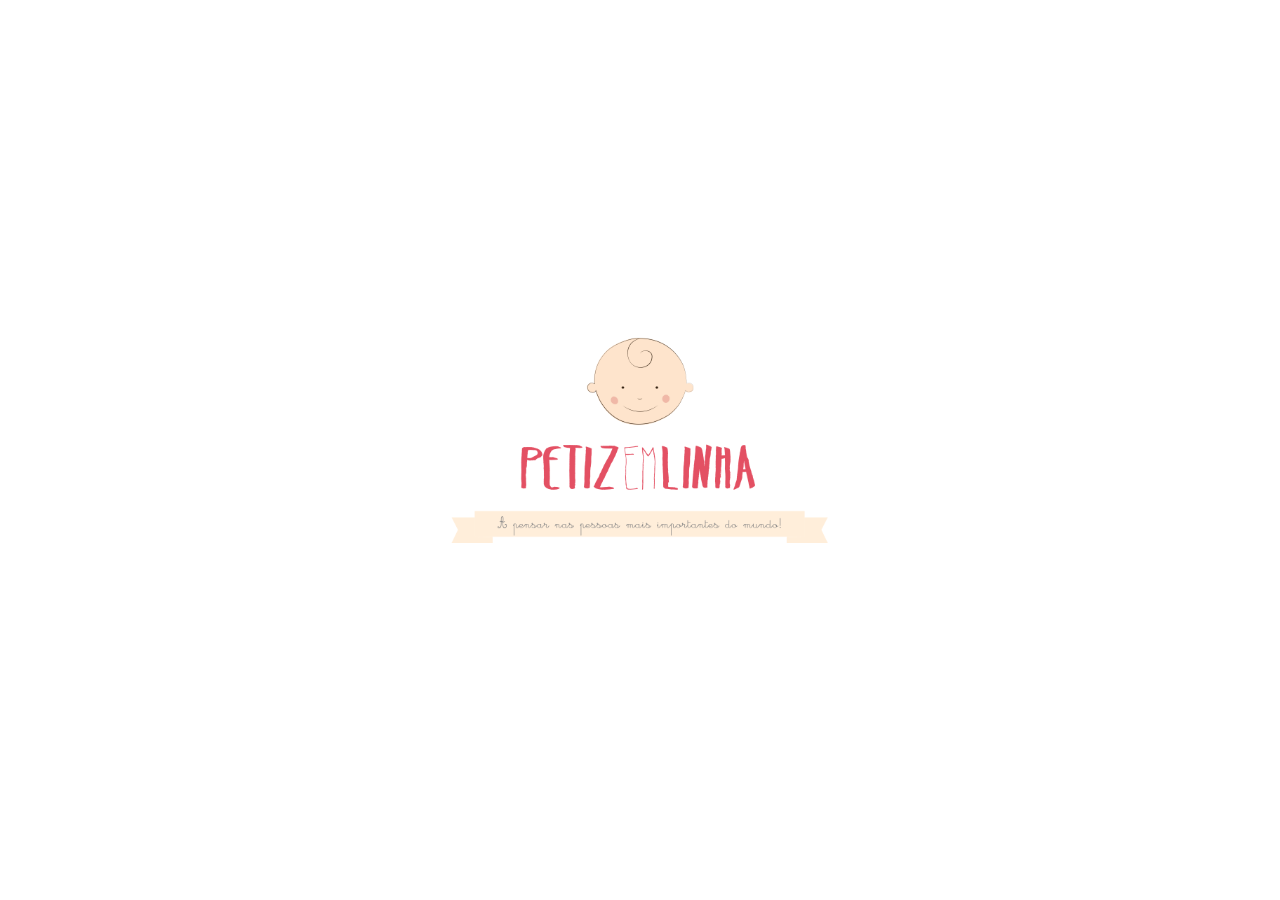
<file: index.html>
<!DOCTYPE html>
<html lang="pt">
<head>
    <meta charset="UTF-8">
    <meta name="viewport" content="width=device-width, initial-scale=1.0">
    <title>PetizEmLinha</title>
    <link rel="stylesheet" href="style.css">
</head>
<body>
    <div class="loading-screen" id="loading-screen">
        <img src="assets/logo.png" alt="Logo PetizEmLinha">
    </div>

    <div class="main-page" id="main-page">
        <img src="assets/logo.png" alt="Logo PetizEmLinha">
        <button onclick="window.location.href='login/index.html'">Entrar como Cliente</button>
        <button onclick="window.location.href='login/index.html'">Entrar como Babysitter</button>
    </div>

    <script src="script.js"></script>
</body>
</html>
</file>
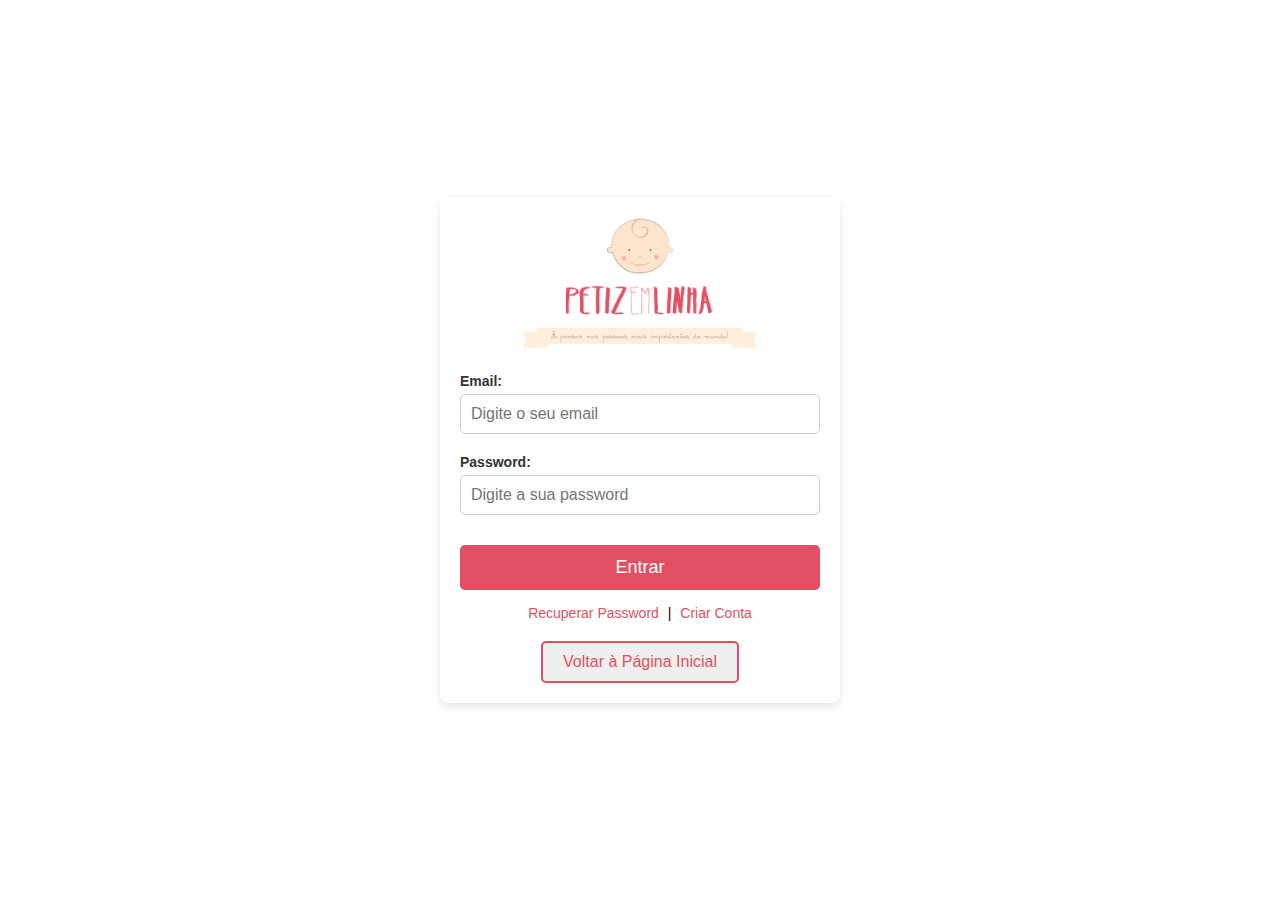
<file: login/index.html>
<!DOCTYPE html>
<html lang="pt">
<head>
    <meta charset="UTF-8">
    <meta name="viewport" content="width=device-width, initial-scale=1.0">
    <title>Login - PetizEmLinha</title>
    <link rel="stylesheet" href="styles.css">
</head>
<body>
    <div class="login-page">
        <!-- Logo no topo -->
        <img src="../assets/logo.png" alt="Logo PetizEmLinha" class="login-logo">

        <!-- Formulário de Login -->
        <form id="login-form">
            <div class="input-container">
                <label for="email">Email:</label>
                <input type="email" id="email" name="email" required placeholder="Digite o seu email">
            </div>
            <div class="input-container">
                <label for="password">Password:</label>
                <input type="password" id="password" name="password" required placeholder="Digite a sua password">
            </div>

            <button type="submit" class="login-btn">Entrar</button>
        </form>

        <!-- Links -->
        <div class="links">
            <a href="#" onclick="recoverPassword()">Recuperar Password</a> | 
            <a href="#" onclick="goToRegister()">Criar Conta</a>
        </div>

        <!-- Botão para voltar à página inicial -->
        <div class="back-link">
            <button onclick="goBack()" class="back-btn">Voltar à Página Inicial</button>
        </div>
    </div>

    <script src="script.js"></script>
</body>
</html>
</file>
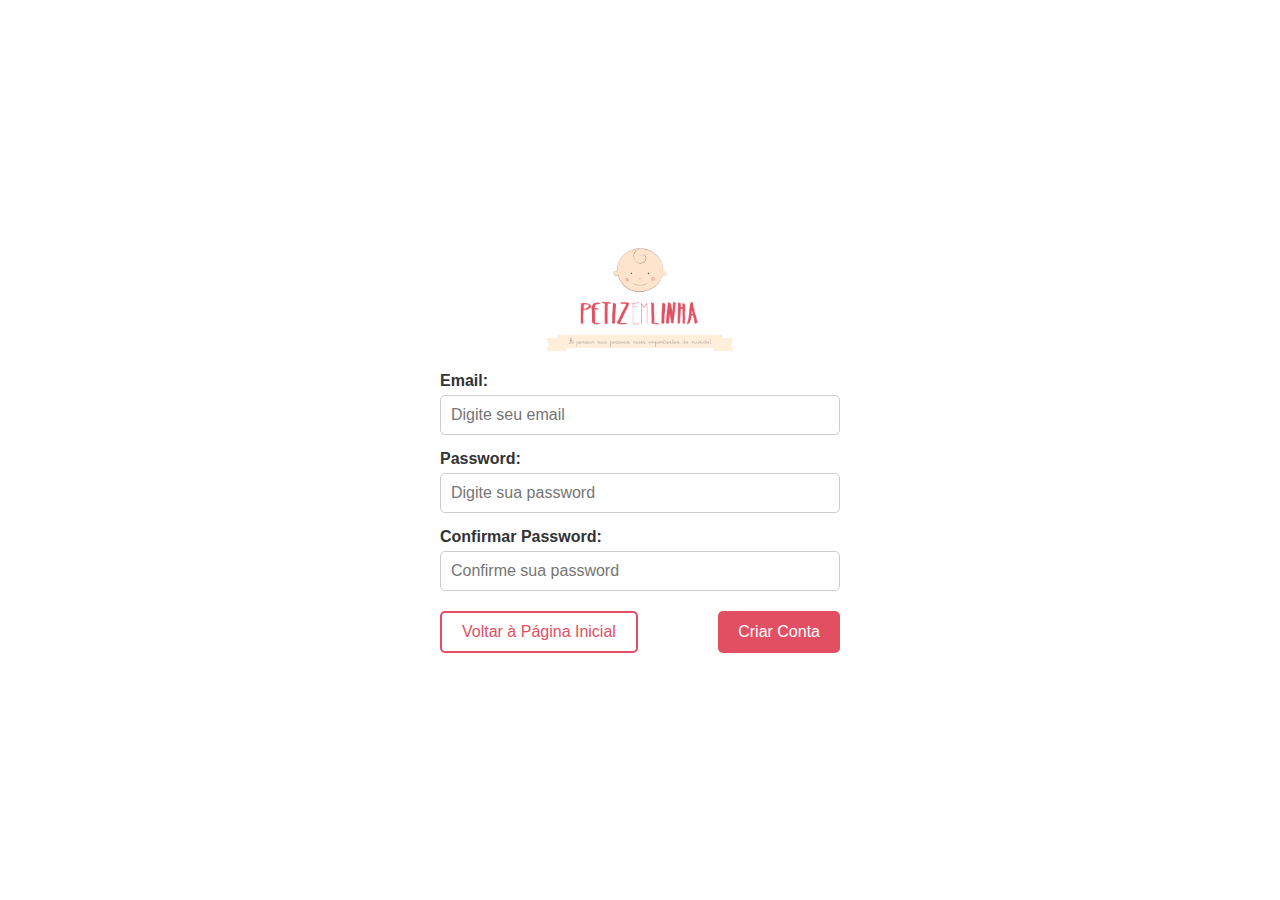
<file: register/index.html>
<!DOCTYPE html>
<html lang="pt">
<head>
    <meta charset="UTF-8">
    <meta name="viewport" content="width=device-width, initial-scale=1.0">
    <title>Criação de Conta - PetizEmLinha</title>
    <link rel="stylesheet" href="styles.css">
</head>
<body>
    <!-- Logo centralizado -->
    <img src="../assets/logo.png" alt="Logo PetizEmLinha" class="logo">

    <!-- Formulário de Criação de Conta -->
    <form id="register-form">
        <div class="input-container">
            <label for="email">Email:</label>
            <input type="email" id="email" name="email" required placeholder="Digite seu email">
        </div>
        <div class="input-container">
            <label for="password">Password:</label>
            <input type="password" id="password" name="password" required placeholder="Digite sua password">
        </div>
        <div class="input-container">
            <label for="confirm-password">Confirmar Password:</label>
            <input type="password" id="confirm-password" name="confirm-password" required placeholder="Confirme sua password">
        </div>

        <!-- Botões -->
        <div class="button-container">
            <a href="../index.html" class="back-btn">Voltar à Página Inicial</a>
            <button type="submit" class="submit-btn">Criar Conta</button>
        </div>
    </form>

    <script src="script.js"></script>
</body>
</html>
</file>
<file: style.css>
/* Estilos gerais */
* {
    margin: 0;
    padding: 0;
    box-sizing: border-box;
}
body {
    font-family: 'Arial', sans-serif;
    display: flex;
    justify-content: center;
    align-items: center;
    min-height: 100vh;
    margin: 0;
}

/* Tela de carregamento */
.loading-screen {
    background-color: white;
    color: white;
    display: flex;
    justify-content: center;
    align-items: center;
    flex-direction: column;
    width: 100%;
    height: 100vh;
    animation: fadeOut 2s forwards;
    animation-delay: 3s;
}

.loading-screen img {
    max-width: 400px;
    margin-bottom: 20px;
}

@keyframes fadeOut {
    to {
        opacity: 0;
        visibility: hidden;
    }
}

/* Página principal */
.main-page {
    display: none;
    flex-direction: column;
    justify-content: center;
    align-items: center;
    text-align: center;
}

.main-page.active {
    display: flex;
}

.main-page img {
    max-width: 300px;
    margin-bottom: 20px;
}

.main-page .tagline {
    background-color: #fbe3b5;
    color: #333;
    padding: 10px 20px;
    margin-bottom: 20px;
    font-style: italic;
    border-radius: 5px;
}

.main-page button {
    background-color: #e24f62;
    color: white;
    border: none;
    padding: 10px 20px;
    margin: 10px;
    border-radius: 5px;
    cursor: pointer;
    font-size: 16px;
}

.main-page button:hover {
    background-color: #c74354;
}
</file>
<file: login/styles.css>
/* Estilos Gerais */
* {
    margin: 0;
    padding: 0;
    box-sizing: border-box;
}

body {
    font-family: 'Arial', sans-serif;
    background-color: #fff;  /* Fundo branco */
    display: flex;
    justify-content: center;
    align-items: center;
    min-height: 100vh;
    text-align: center;
    margin: 0;
}

/* Página de Login */
.login-page {
    width: 100%;
    max-width: 400px;
    padding: 20px;
    box-shadow: 0 4px 8px rgba(0, 0, 0, 0.1);
    border-radius: 8px;
    background-color: #fff; /* Alterado para fundo branco */
    text-align: center;
}

.login-logo {
    width: 250px;
    margin-bottom: 20px;
}

.input-container {
    margin-bottom: 20px;
    text-align: left;
}

.input-container label {
    display: block;
    font-weight: bold;
    color: #333;
    margin-bottom: 5px;
    font-size: 14px;
}

.input-container input {
    width: 100%;
    padding: 10px;
    border-radius: 5px;
    border: 1px solid #ccc;
    font-size: 16px;
    transition: border-color 0.3s ease-in-out;
}

.input-container input:focus {
    border-color: #e24f62;
    outline: none;
}

.login-btn {
    width: 100%;
    padding: 12px;
    background-color: #e24f62;
    color: white;
    border: none;
    border-radius: 5px;
    font-size: 18px;
    cursor: pointer;
    margin-top: 10px;
    transition: background-color 0.3s ease-in-out;
}

.login-btn:hover {
    background-color: #c74354;
}

.links {
    margin-top: 15px;
    font-size: 14px;
}

.links a {
    text-decoration: none;
    color: #e24f62;
    font-size: 14px;
    margin: 0 5px;
}

.links a:hover {
    text-decoration: underline;
}

/* Estilo do botão de voltar à página inicial */
.back-link {
    margin-top: 20px;
}

.back-btn {
    text-decoration: none;
    color: #e24f62;
    font-size: 16px;
    border: 2px solid #e24f62;
    padding: 10px 20px;
    border-radius: 5px;
    transition: all 0.3s ease-in-out;
}

.back-btn:hover {
    background-color: #e24f62;
    color: white;
}

/* Responsividade */
@media (max-width: 500px) {
    .login-page {
        padding: 15px;
    }

    .login-logo {
        width: 200px;
    }

    .login-btn {
        font-size: 16px;
    }

    .back-btn {
        font-size: 14px;
    }
}
</file>
<file: register/styles.css>
/* Estilos Gerais */
* {
    margin: 0;
    padding: 0;
    box-sizing: border-box;
}

body {
    font-family: 'Arial', sans-serif;
    background-color: #fff;  /* Fundo branco */
    display: flex;
    flex-direction: column;
    justify-content: center;
    align-items: center;
    height: 100vh;
    text-align: center;
}

/* Logo */
.logo {
    width: 200px;
    margin-bottom: 20px;
}

/* Estilos do formulário */
form {
    width: 100%;
    max-width: 400px;
}

/* Input containers */
.input-container {
    margin-bottom: 15px;
    text-align: left;
}

.input-container label {
    display: block;
    font-weight: bold;
    color: #333;
    margin-bottom: 5px;
}

.input-container input {
    width: 100%;
    padding: 10px;
    border-radius: 5px;
    border: 1px solid #ccc;
    font-size: 16px;
}

/* Botões */
.button-container {
    display: flex;
    justify-content: space-between;
    align-items: center;
    margin-top: 20px;
}

.submit-btn {
    padding: 12px 20px;
    background-color: #e24f62;
    color: white;
    border: none;
    border-radius: 5px;
    font-size: 16px;
    cursor: pointer;
}

.submit-btn:hover {
    background-color: #c74354;
}

.back-btn {
    text-decoration: none;
    color: #e24f62;
    font-size: 16px;
    border: 2px solid #e24f62;
    padding: 10px 20px;
    border-radius: 5px;
}

.back-btn:hover {
    background-color: #e24f62;
    color: white;
}
</file>
